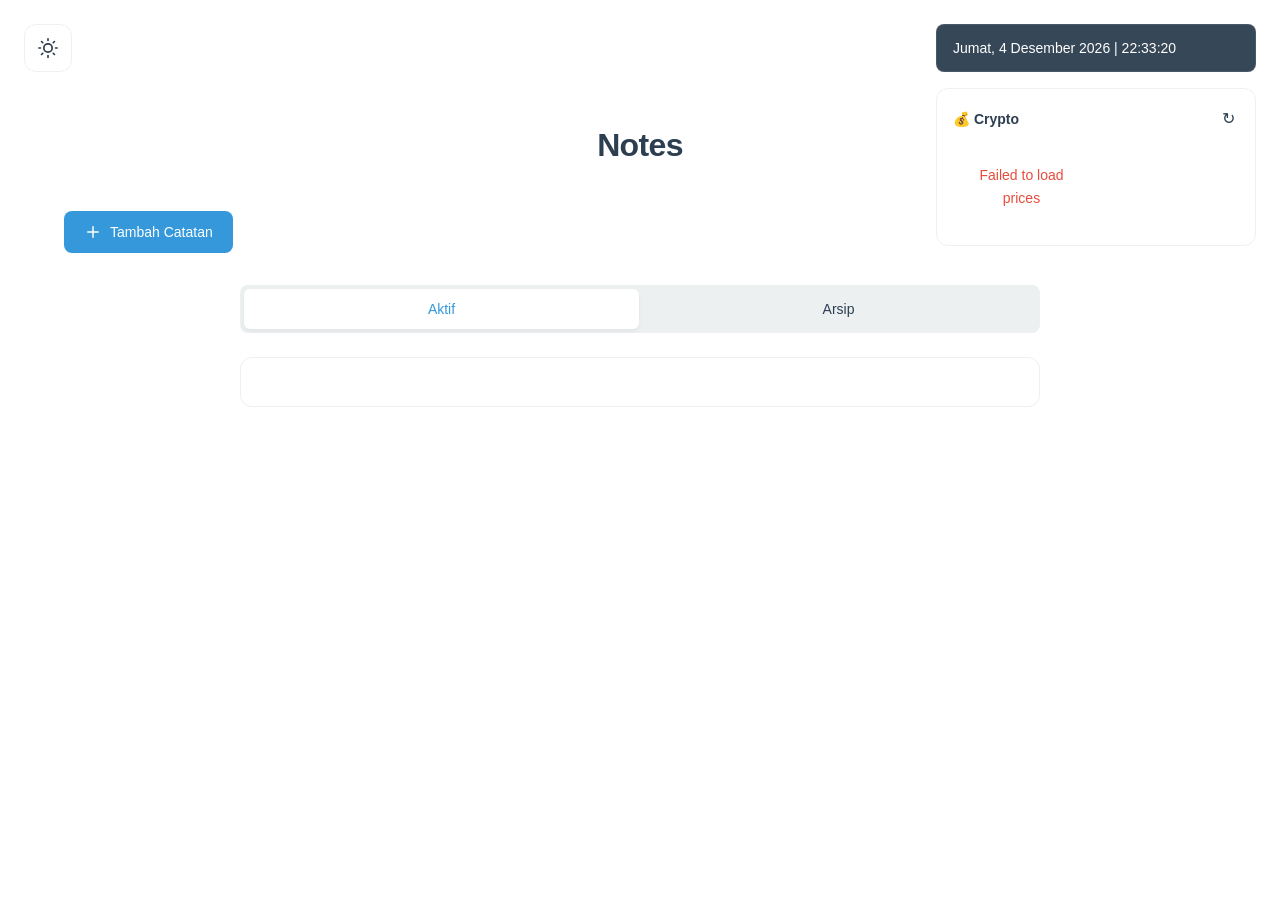
<file: index.html>
<!DOCTYPE html>
<html lang="id">

<head>
    <meta charset="UTF-8">
    <meta name="viewport" content="width=device-width, initial-scale=1">
    <title>Notes</title>
    <link rel="preconnect" href="https://fonts.googleapis.com">
    <link rel="preconnect" href="https://fonts.gstatic.com" crossorigin>
    <link href="https://fonts.googleapis.com/css2?family=Inter:wght@400;500;600;700&display=swap" rel="stylesheet">
    <link rel="stylesheet" href="style.css">
</head>

<body>
    <!-- Theme toggle -->
    <div id="themeToggle" class="theme-toggle">
        <svg id="themeIcon" xmlns="http://www.w3.org/2000/svg" width="20" height="20" viewBox="0 0 24 24" fill="none" stroke="currentColor" stroke-width="2" stroke-linecap="round" stroke-linejoin="round">
      <circle cx="12" cy="12" r="5"></circle>
      <line x1="12" y1="1" x2="12" y2="3"></line>
      <line x1="12" y1="21" x2="12" y2="23"></line>
      <line x1="4.22" y1="4.22" x2="5.64" y2="5.64"></line>
      <line x1="18.36" y1="18.36" x2="19.78" y2="19.78"></line>
      <line x1="1" y1="12" x2="3" y2="12"></line>
      <line x1="21" y1="12" x2="23" y2="12"></line>
      <line x1="4.22" y1="19.78" x2="5.64" y2="18.36"></line>
      <line x1="18.36" y1="5.64" x2="19.78" y2="4.22"></line>
    </svg>
    </div>

    <!-- Header info -->
    <div class="header-info">
        <div id="digitalClock" class="digital-clock"></div>


        <!-- Crypto prices -->
        <div id="cryptoPrices" class="crypto-prices">
            <div class="crypto-header">
                <span>💰 Crypto</span>
                <button id="refreshCrypto" class="refresh-btn">↻</button>
            </div>
            <div id="cryptoContainer" class="crypto-container">
                <div class="loading">Loading...</div>
            </div>
        </div>
    </div>

    <div class="container">
        <h1>Notes</h1>

        <button id="toggleFormBtn" class="toggle-form-btn">
      <svg xmlns="http://www.w3.org/2000/svg" width="18" height="18" viewBox="0 0 24 24" fill="none" stroke="currentColor" stroke-width="2" stroke-linecap="round" stroke-linejoin="round">
        <line x1="12" y1="5" x2="12" y2="19"></line>
        <line x1="5" y1="12" x2="19" y2="12"></line>
      </svg>
      <span>Tambah Catatan</span>
    </button>

        <!-- Form catatan -->
        <form id="noteForm" class="hidden">
            <input type="hidden" id="noteId">
            <label for="title">Judul Catatan</label>
            <input type="text" id="title" placeholder="Masukkan judul catatan" required>

            <label for="content">Isi Catatan</label>
            <textarea id="content" placeholder="Tulis catatan Anda di sini..."></textarea>

            <div class="text-styling-options">
                <label><input type="checkbox" id="boldText"> Bold</label>
                <label><input type="checkbox" id="italicText"> Italic</label>
                <label for="fontColor">Warna:</label>
                <input type="color" id="fontColor" value="#2c3e50">
            </div>

            <label for="reminder">Pengingat</label>
            <input type="datetime-local" id="reminder">

            <div class="form-buttons">
                <button type="submit" id="submitBtn">Simpan</button>
                <button type="button" id="cancelBtn" class="hidden">Batal</button>
            </div>
        </form>

        <!-- Tabs -->
        <div class="tabs-container">
            <div class="tab-buttons">
                <button class="tab-button active" data-tab="active">Aktif</button>
                <button class="tab-button" data-tab="history">Arsip</button>
            </div>

            <div id="activeNotes" class="tab-content active">
                <div id="notesContainer"></div>
            </div>

            <div id="historyNotes" class="tab-content hidden">
                <div id="historyContainer"></div>
            </div>
        </div>
    </div>

    <body>
        <div class="container">

            <script src="app.js"></script>
    </body>

</html>
</file>
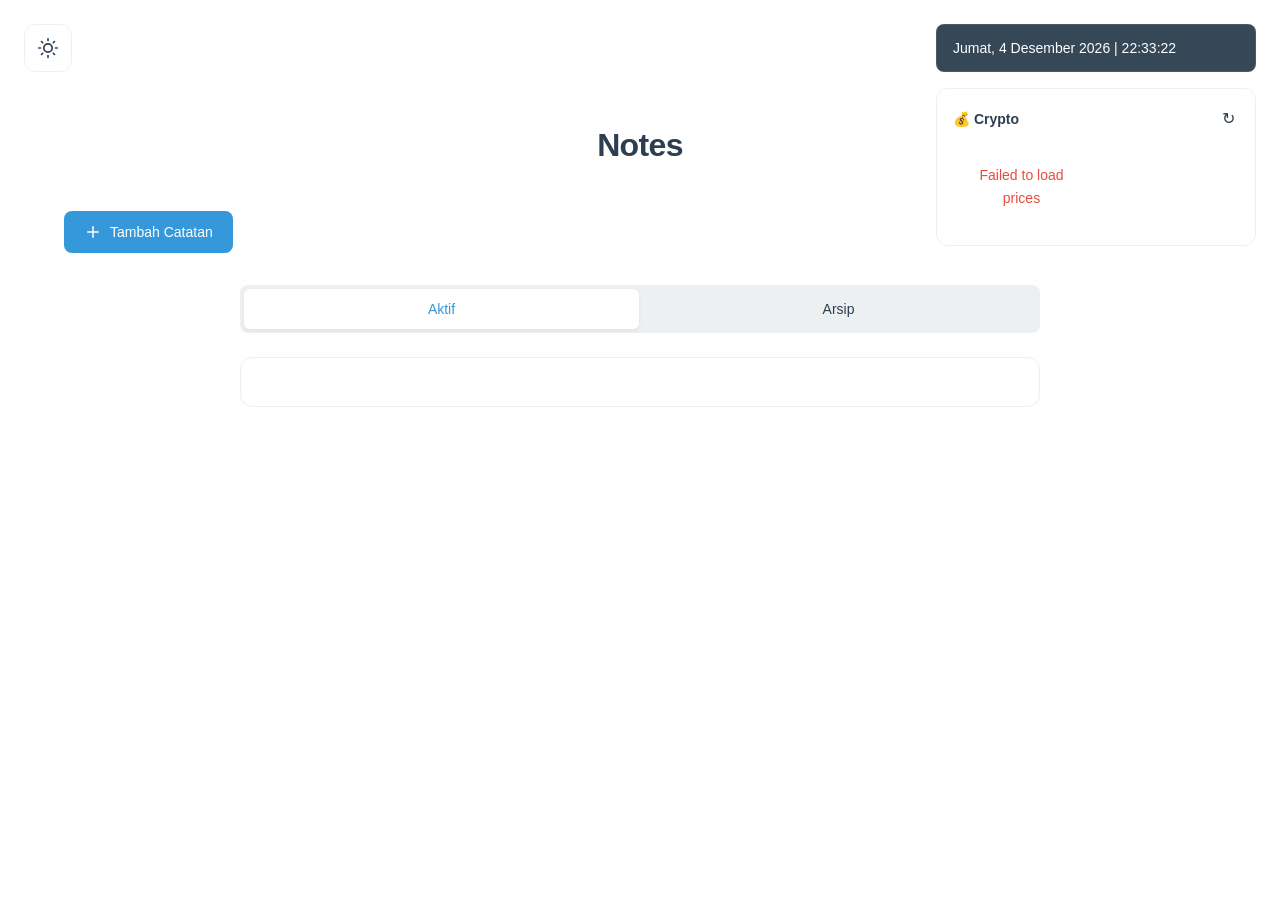
<file: main.html>
<!DOCTYPE html>
<html lang="id">

<head>
    <meta charset="UTF-8">
    <meta name="viewport" content="width=device-width, initial-scale=1">
    <title>Notes</title>
    <link rel="preconnect" href="https://fonts.googleapis.com">
    <link rel="preconnect" href="https://fonts.gstatic.com" crossorigin>
    <link href="https://fonts.googleapis.com/css2?family=Inter:wght@400;500;600;700&display=swap" rel="stylesheet">
    <link rel="stylesheet" href="style.css">
</head>

<body>
    <!-- Theme toggle -->
    <div id="themeToggle" class="theme-toggle">
        <svg id="themeIcon" xmlns="http://www.w3.org/2000/svg" width="20" height="20" viewBox="0 0 24 24" fill="none" stroke="currentColor" stroke-width="2" stroke-linecap="round" stroke-linejoin="round">
      <circle cx="12" cy="12" r="5"></circle>
      <line x1="12" y1="1" x2="12" y2="3"></line>
      <line x1="12" y1="21" x2="12" y2="23"></line>
      <line x1="4.22" y1="4.22" x2="5.64" y2="5.64"></line>
      <line x1="18.36" y1="18.36" x2="19.78" y2="19.78"></line>
      <line x1="1" y1="12" x2="3" y2="12"></line>
      <line x1="21" y1="12" x2="23" y2="12"></line>
      <line x1="4.22" y1="19.78" x2="5.64" y2="18.36"></line>
      <line x1="18.36" y1="5.64" x2="19.78" y2="4.22"></line>
    </svg>
    </div>

    <!-- Header info -->
    <div class="header-info">
        <div id="digitalClock" class="digital-clock"></div>


        <!-- Crypto prices -->
        <div id="cryptoPrices" class="crypto-prices">
            <div class="crypto-header">
                <span>💰 Crypto</span>
                <button id="refreshCrypto" class="refresh-btn">↻</button>
            </div>
            <div id="cryptoContainer" class="crypto-container">
                <div class="loading">Loading...</div>
            </div>
        </div>
    </div>

    <div class="container">
        <h1>Notes</h1>

        <button id="toggleFormBtn" class="toggle-form-btn">
      <svg xmlns="http://www.w3.org/2000/svg" width="18" height="18" viewBox="0 0 24 24" fill="none" stroke="currentColor" stroke-width="2" stroke-linecap="round" stroke-linejoin="round">
        <line x1="12" y1="5" x2="12" y2="19"></line>
        <line x1="5" y1="12" x2="19" y2="12"></line>
      </svg>
      <span>Tambah Catatan</span>
    </button>

        <!-- Form catatan -->
        <form id="noteForm" class="hidden">
            <input type="hidden" id="noteId">
            <label for="title">Judul Catatan</label>
            <input type="text" id="title" placeholder="Masukkan judul catatan" required>

            <label for="content">Isi Catatan</label>
            <textarea id="content" placeholder="Tulis catatan Anda di sini..."></textarea>

            <div class="text-styling-options">
                <label><input type="checkbox" id="boldText"> Bold</label>
                <label><input type="checkbox" id="italicText"> Italic</label>
                <label for="fontColor">Warna:</label>
                <input type="color" id="fontColor" value="#2c3e50">
            </div>

            <label for="reminder">Pengingat</label>
            <input type="datetime-local" id="reminder">

            <div class="form-buttons">
                <button type="submit" id="submitBtn">Simpan</button>
                <button type="button" id="cancelBtn" class="hidden">Batal</button>
            </div>
        </form>

        <!-- Tabs -->
        <div class="tabs-container">
            <div class="tab-buttons">
                <button class="tab-button active" data-tab="active">Aktif</button>
                <button class="tab-button" data-tab="history">Arsip</button>
            </div>

            <div id="activeNotes" class="tab-content active">
                <div id="notesContainer"></div>
            </div>

            <div id="historyNotes" class="tab-content hidden">
                <div id="historyContainer"></div>
            </div>
        </div>
    </div>

    <body>
        <div class="container">

            <script src="app.js"></script>
    </body>

</html>
</file>
<file: style.css>
:root {
        --bg-color: #ffffff;
        --text-color: #2c3e50;
        --card-bg: #ffffff;
        --primary-color: #3498db;
        --primary-hover: #2980b9;
        --danger-color: #e74c3c;
        --success-color: #27ae60;
        --border-color: #ecf0f1;
        --shadow-color: rgba(52, 152, 219, 0.1);
        --note-bg: #ffffff;
        --clock-bg: rgba(44, 62, 80, 0.95);
        --clock-text: #ffffff;
        --crypto-bg: #ffffff;
        --crypto-border: #ecf0f1;
        --price-up: #27ae60;
        --price-down: #e74c3c;
        --week-task-bg: #f8f9fa;
        --week-task-border: #e9ecef;
        --accent-color: #8e44ad;
    }
    
    .dark-theme {
        --bg-color: #1a1a1a;
        --text-color: #ecf0f1;
        --card-bg: #2c3e50;
        --primary-color: #3498db;
        --primary-hover: #2980b9;
        --danger-color: #e74c3c;
        --success-color: #27ae60;
        --border-color: #34495e;
        --shadow-color: rgba(52, 152, 219, 0.2);
        --note-bg: #2c3e50;
        --clock-bg: rgba(236, 240, 241, 0.95);
        --clock-text: #2c3e50;
        --crypto-bg: #2c3e50;
        --crypto-border: #34495e;
        --week-task-bg: #34495e;
        --week-task-border: #4a6278;
        --accent-color: #9b59b6;
    }
    
    * {
        margin: 0;
        padding: 0;
        box-sizing: border-box;
    }
    
    body {
        font-family: -apple-system, BlinkMacSystemFont, 'Segoe UI', Roboto, Oxygen, Ubuntu, Cantarell, sans-serif;
        background-color: var(--bg-color);
        color: var(--text-color);
        line-height: 1.6;
        font-size: 16px;
        transition: all 0.3s ease;
    }
    /* Minimalist theme toggle */
    
    .theme-toggle {
        position: fixed;
        top: 24px;
        left: 24px;
        width: 48px;
        height: 48px;
        background: var(--card-bg);
        border: 1px solid var(--border-color);
        border-radius: 12px;
        cursor: pointer;
        z-index: 1000;
        display: flex;
        align-items: center;
        justify-content: center;
        transition: all 0.2s ease;
    }
    
    .theme-toggle:hover {
        background: var(--border-color);
        transform: translateY(-1px);
    }
    /* Header info - minimalist layout */
    
    .header-info {
        position: fixed;
        top: 24px;
        right: 24px;
        z-index: 1000;
        display: flex;
        flex-direction: column;
        gap: 16px;
    }
    /* Minimalist digital clock */
    
    .digital-clock {
        background: var(--clock-bg);
        color: var(--clock-text);
        padding: 12px 16px;
        border-radius: 8px;
        font-weight: 500;
        font-size: 14px;
        backdrop-filter: blur(10px);
        border: 1px solid rgba(255, 255, 255, 0.1);
    }
    /* Week Task Container - New Feature */
    
    .week-task-container {
        background: var(--week-task-bg);
        border: 1px solid var(--week-task-border);
        border-radius: 12px;
        padding: 16px;
        margin: 16px 0;
        max-width: 320px;
    }
    
    .week-task-header {
        display: flex;
        justify-content: space-between;
        align-items: center;
        margin-bottom: 12px;
    }
    
    .week-task-title {
        font-weight: 600;
        font-size: 14px;
        color: var(--text-color);
    }
    
    .week-progress {
        font-size: 12px;
        color: var(--accent-color);
        font-weight: 500;
    }
    
    .week-task-list {
        display: flex;
        flex-direction: column;
        gap: 8px;
    }
    
    .week-task-item {
        display: flex;
        align-items: center;
        gap: 8px;
        padding: 8px;
        border-radius: 6px;
        background: var(--card-bg);
        border: 1px solid var(--border-color);
        transition: all 0.2s ease;
    }
    
    .week-task-item:hover {
        background: var(--border-color);
    }
    
    .week-task-checkbox {
        width: 16px;
        height: 16px;
        border: 2px solid var(--border-color);
        border-radius: 3px;
        cursor: pointer;
        transition: all 0.2s ease;
    }
    
    .week-task-checkbox.completed {
        background: var(--success-color);
        border-color: var(--success-color);
    }
    
    .week-task-text {
        font-size: 13px;
        color: var(--text-color);
        flex: 1;
    }
    
    .week-task-text.completed {
        text-decoration: line-through;
        opacity: 0.6;
    }
    /* Minimalist crypto prices */
    
    .crypto-prices {
        background: var(--crypto-bg);
        border: 1px solid var(--crypto-border);
        border-radius: 12px;
        padding: 16px;
        backdrop-filter: blur(10px);
        min-width: 280px;
        max-width: 320px;
    }
    
    .crypto-header {
        display: flex;
        justify-content: space-between;
        align-items: center;
        margin-bottom: 12px;
    }
    
    .crypto-header span {
        font-weight: 600;
        font-size: 14px;
        color: var(--text-color);
    }
    
    .refresh-btn {
        background: none;
        border: none;
        cursor: pointer;
        font-size: 16px;
        padding: 4px;
        border-radius: 6px;
        transition: background-color 0.2s ease;
        color: var(--text-color);
    }
    
    .refresh-btn:hover {
        background: var(--border-color);
    }
    
    .crypto-container {
        display: grid;
        grid-template-columns: 1fr 1fr;
        gap: 12px;
    }
    
    .crypto-item {
        padding: 12px;
        background: var(--card-bg);
        border: 1px solid var(--border-color);
        border-radius: 8px;
        transition: all 0.2s ease;
    }
    
    .crypto-item:hover {
        transform: translateY(-2px);
        box-shadow: 0 4px 12px var(--shadow-color);
    }
    
    .crypto-symbol {
        font-weight: 600;
        font-size: 12px;
        color: var(--text-color);
        margin-bottom: 4px;
    }
    
    .crypto-price {
        font-weight: 700;
        font-size: 14px;
        color: var(--text-color);
    }
    
    .crypto-change {
        font-size: 11px;
        margin-top: 4px;
        font-weight: 500;
    }
    /* Main content container */
    
    .container {
        max-width: 1200px;
        margin: 0 auto;
        padding: 120px 24px 40px;
    }
    /* Minimalist typography */
    
    h1 {
        font-size: 32px;
        font-weight: 700;
        text-align: center;
        color: var(--text-color);
        margin-bottom: 40px;
        letter-spacing: -0.02em;
    }
    /* Simplified toggle form button */
    
    .toggle-form-btn {
        display: inline-flex;
        align-items: center;
        gap: 8px;
        padding: 12px 20px;
        background: var(--primary-color);
        color: white;
        border: none;
        border-radius: 8px;
        cursor: pointer;
        font-size: 14px;
        font-weight: 500;
        transition: all 0.2s ease;
        margin-bottom: 32px;
    }
    
    .toggle-form-btn:hover {
        background: var(--primary-hover);
        transform: translateY(-1px);
    }
    /* Minimalist form styling */
    
    #noteForm {
        background: var(--card-bg);
        border: 1px solid var(--border-color);
        border-radius: 12px;
        padding: 24px;
        margin-bottom: 32px;
        transition: all 0.3s ease;
    }
    
    #noteForm.hidden {
        display: none;
    }
    
    #noteForm label {
        display: block;
        margin-bottom: 8px;
        font-weight: 500;
        font-size: 14px;
        color: var(--text-color);
    }
    
    #noteForm input:not([type="checkbox"]):not([type="color"]),
    #noteForm textarea {
        width: 100%;
        padding: 12px 16px;
        border: 1px solid var(--border-color);
        border-radius: 8px;
        font-size: 14px;
        margin-bottom: 16px;
        background-color: var(--card-bg);
        color: var(--text-color);
        transition: all 0.2s ease;
        font-family: inherit;
    }
    
    #noteForm input:focus,
    #noteForm textarea:focus {
        outline: none;
        border-color: var(--primary-color);
        box-shadow: 0 0 0 3px rgba(52, 152, 219, 0.1);
    }
    
    #noteForm textarea {
        min-height: 100px;
        resize: vertical;
    }
    /* Text styling options - minimalist */
    
    .text-styling-options {
        display: flex;
        align-items: center;
        gap: 16px;
        margin-bottom: 16px;
        padding: 12px;
        background: var(--border-color);
        border-radius: 8px;
    }
    
    .text-styling-options label {
        font-size: 13px;
        font-weight: 400;
        margin: 0;
    }
    
    .text-styling-options input[type="checkbox"] {
        width: 16px;
        height: 16px;
        margin-right: 6px;
        accent-color: var(--primary-color);
    }
    
    .text-styling-options input[type="color"] {
        width: 32px;
        height: 32px;
        border: 1px solid var(--border-color);
        border-radius: 6px;
        cursor: pointer;
    }
    /* Form buttons */
    
    .form-buttons {
        display: flex;
        gap: 12px;
        margin-top: 24px;
    }
    
    #noteForm button {
        padding: 12px 20px;
        border: none;
        border-radius: 8px;
        cursor: pointer;
        font-size: 14px;
        font-weight: 500;
        transition: all 0.2s ease;
    }
    
    #noteForm button[type="submit"] {
        background: var(--primary-color);
        color: white;
    }
    
    #noteForm button[type="submit"]:hover {
        background: var(--primary-hover);
    }
    
    #cancelBtn {
        background: var(--border-color);
        color: var(--text-color);
    }
    
    #cancelBtn:hover {
        background: var(--danger-color);
        color: white;
    }
    /* Minimalist tabs */
    
    .tabs-container {
        width: 100%;
        max-width: 800px;
        margin: 0 auto;
    }
    
    .tab-buttons {
        display: flex;
        gap: 2px;
        margin-bottom: 24px;
        background: var(--border-color);
        padding: 4px;
        border-radius: 8px;
    }
    
    .tab-button {
        flex: 1;
        padding: 12px 16px;
        background: transparent;
        color: var(--text-color);
        border: none;
        border-radius: 6px;
        cursor: pointer;
        font-size: 14px;
        font-weight: 500;
        transition: all 0.2s ease;
    }
    
    .tab-button.active {
        background: var(--card-bg);
        color: var(--primary-color);
        box-shadow: 0 2px 4px rgba(0, 0, 0, 0.05);
    }
    
    .tab-content {
        background: var(--card-bg);
        border: 1px solid var(--border-color);
        border-radius: 12px;
        padding: 24px;
    }
    
    .tab-content.hidden {
        display: none;
    }
    /* Minimalist note cards */
    
    .note {
        background: var(--note-bg);
        border: 1px solid var(--border-color);
        border-radius: 12px;
        padding: 20px;
        margin-bottom: 16px;
        transition: all 0.2s ease;
    }
    
    .note:hover {
        transform: translateY(-2px);
        box-shadow: 0 4px 12px var(--shadow-color);
    }
    
    .note h3 {
        font-size: 18px;
        font-weight: 600;
        color: var(--text-color);
        margin-bottom: 12px;
        border-bottom: 1px solid var(--border-color);
        padding-bottom: 8px;
    }
    
    .note p {
        font-size: 14px;
        line-height: 1.6;
        color: var(--text-color);
        margin-bottom: 8px;
    }
    
    .note .creation-time {
        font-size: 12px;
        color: #7f8c8d;
        margin: 12px 0;
        display: flex;
        align-items: center;
        gap: 6px;
    }
    
    .note .note-actions {
        display: flex;
        gap: 8px;
        margin-top: 16px;
    }
    
    .note button {
        padding: 8px 16px;
        border: none;
        border-radius: 6px;
        cursor: pointer;
        font-size: 12px;
        font-weight: 500;
        transition: all 0.2s ease;
    }
    
    .note button.delete {
        background: var(--danger-color);
        color: white;
    }
    
    .note button.update {
        background: var(--primary-color);
        color: white;
    }
    
    .note button.restore {
        background: var(--success-color);
        color: white;
    }
    
    .note button:hover {
        transform: translateY(-1px);
    }
    /* History notes styling */
    
    .history-note {
        opacity: 0.8;
        border-left: 3px solid var(--danger-color);
    }
    /* Loading and error states */
    
    .loading,
    .error {
        text-align: center;
        padding: 20px;
        font-size: 14px;
        color: var(--text-color);
    }
    
    .error {
        color: var(--danger-color);
    }
    /* Responsive design */
    
    @media (max-width: 768px) {
        .header-info {
            position: static;
            width: 100%;
            margin-bottom: 24px;
            align-items: center;
        }
        .container {
            padding: 20px 16px;
        }
        .crypto-prices,
        .week-task-container {
            max-width: 100%;
        }
        .theme-toggle {
            position: static;
            margin-bottom: 16px;
        }
        h1 {
            font-size: 24px;
            margin-bottom: 24px;
        }
        .text-styling-options {
            flex-wrap: wrap;
            gap: 12px;
        }
        .form-buttons {
            flex-direction: column;
        }
        .tab-buttons {
            flex-direction: column;
            gap: 4px;
        }
    }
</file>
